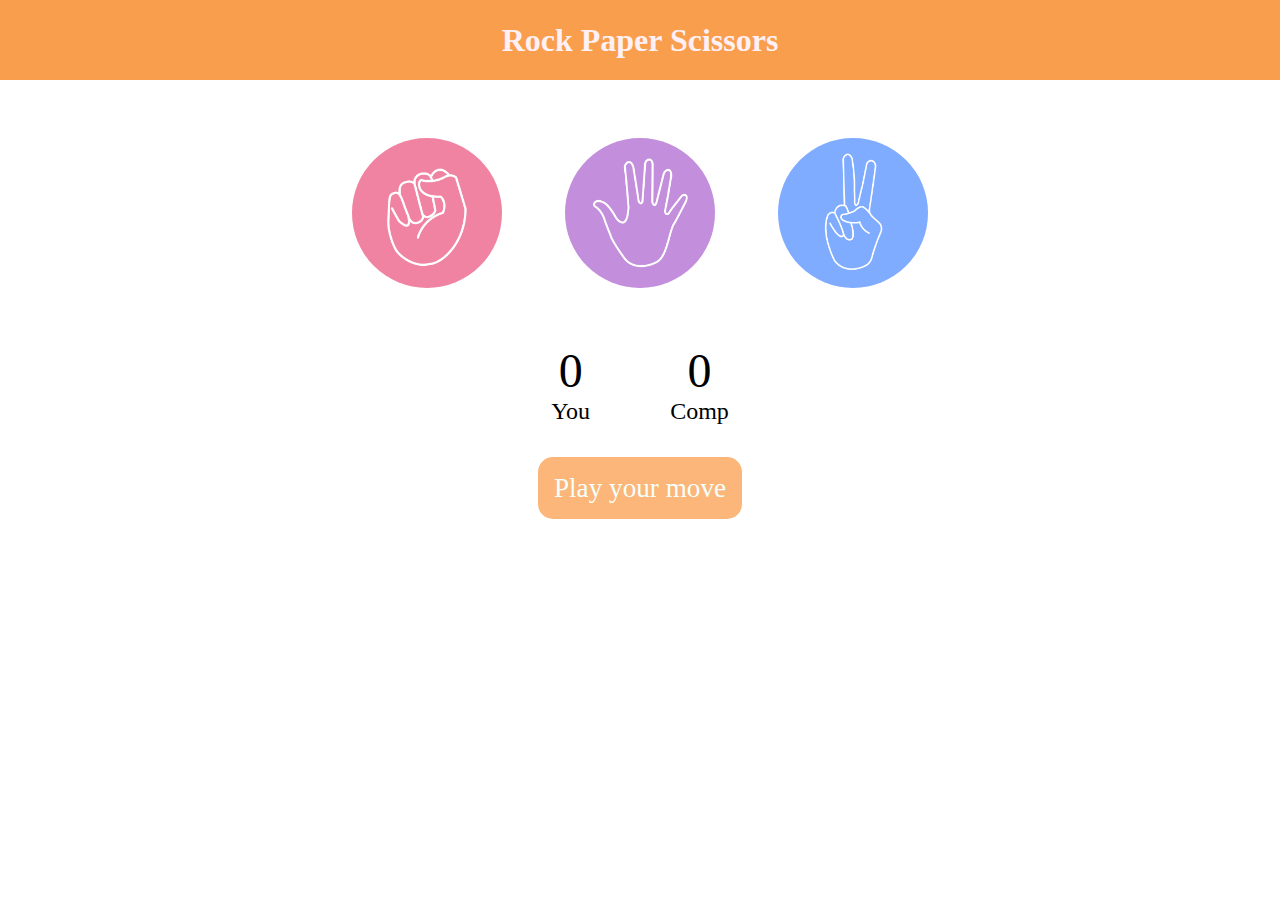
<file: RockPaperScissors/index.html>
<!DOCTYPE html>
<html lang="en">
<head>
    <meta charset="UTF-8">
    <meta name="viewport" content="width=device-width, initial-scale=1.0">
    <title>Rock Paper Scissors</title>
    <link rel="stylesheet" href="style.css">
</head>
<body>
    <h1>Rock Paper Scissors</h1>
    <div class="choices">
        <div class="choice" id="rock">
            <img src="images/rock.png">
        </div>
        <div class="choice" id="paper">
            <img src="images/paper.png">
        </div>
        <div class="choice" id="scissors">
            <img src="images/scissors.png">
        </div>
    </div>

    <div class="score-board">
        <div class="score">
            <p id="user-score">0</p>
            <p>You</p>
        </div>
        <div class="score">
            <p id="comp-score">0</p>
            <p>Comp</p>
        </div>
    </div>

    <div class="msg-container">
        <p id="msg">Play your move</p>
    </div>
    
    <script src="script.js"></script>
</body>
</html>
</file>
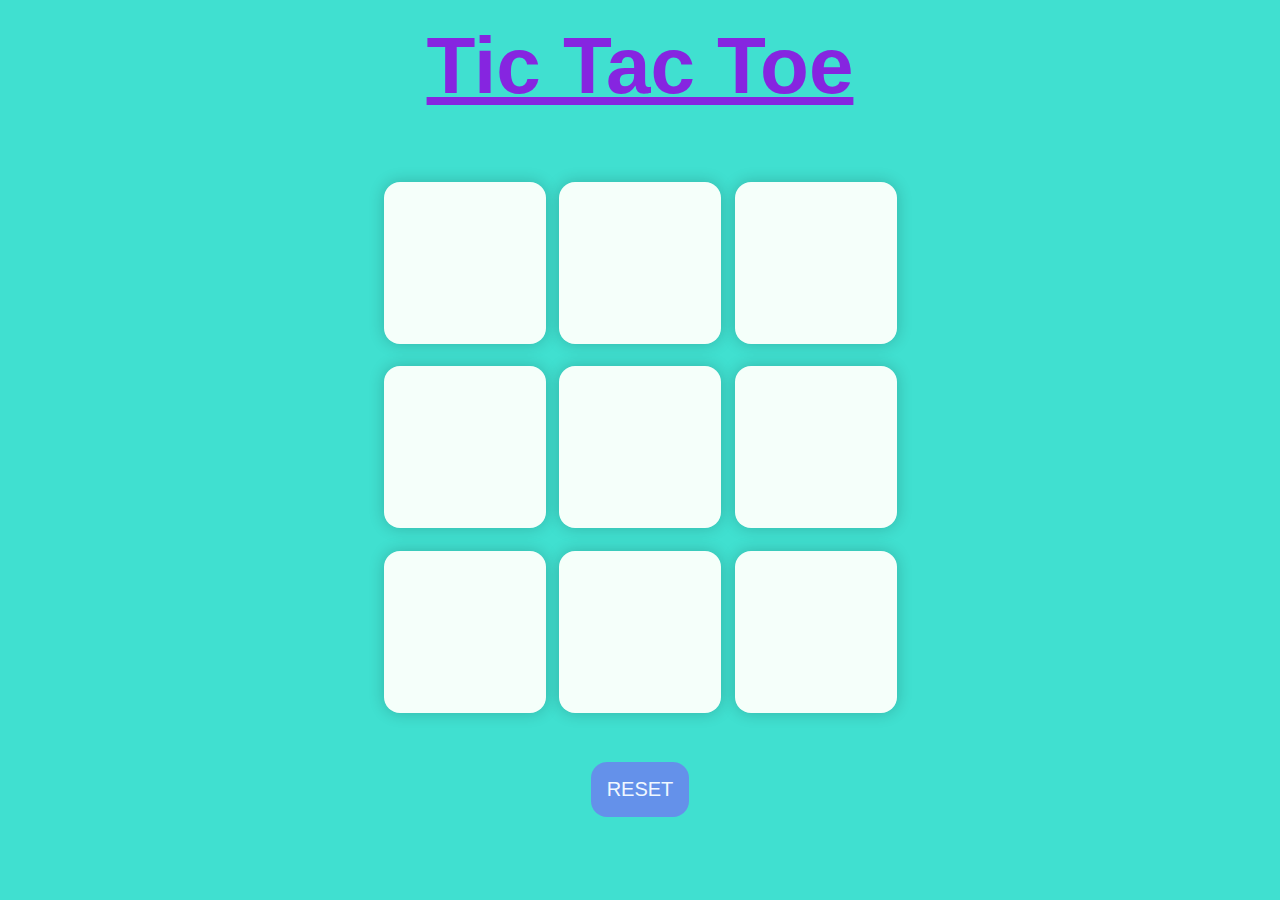
<file: TicTacToe/index.html>
<!DOCTYPE html>
<html lang="en">
<head>
    <meta charset="UTF-8">
    <meta name="viewport" content="width=device-width, initial-scale=1.0">
    <title>TicTacToe</title>
    <link rel="stylesheet" href="style.css">
</head>
<body>
    <main>
        <h1>Tic Tac Toe</h1>
        <div class="container">
            <div class="game">
                <button class="box"></button>
                <button class="box"></button>
                <button class="box"></button>
                <button class="box"></button>
                <button class="box"></button>
                <button class="box"></button>
                <button class="box"></button>
                <button class="box"></button>
                <button class="box"></button>
            </div>
        </div>
        <button id="reset-btn">RESET</button>
    </main>
    <script src="script.js"></script>
</body>
</html>
</file>
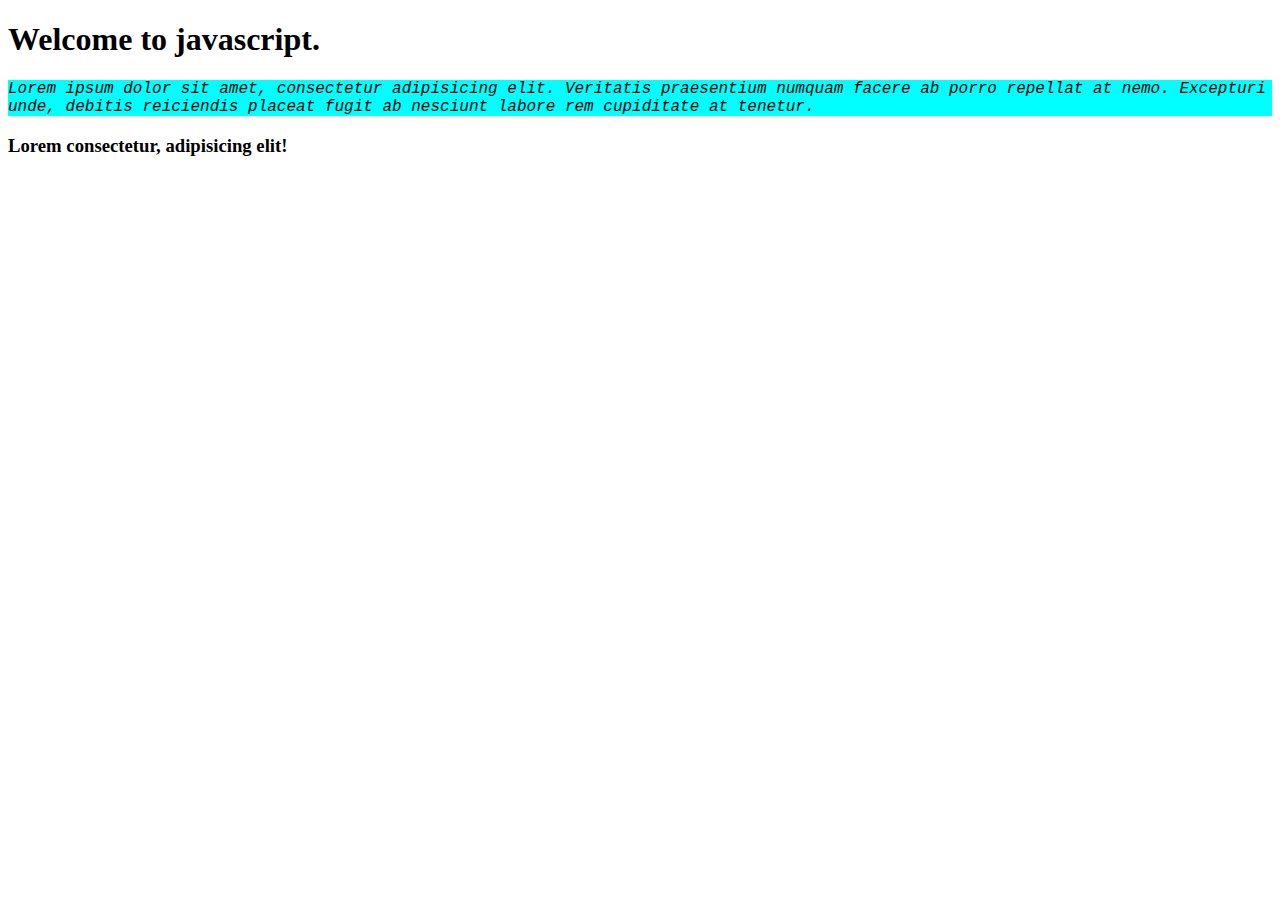
<file: Theory/dom.html>
<!DOCTYPE html>
<html lang="en">
<head>
    <meta charset="UTF-8">
    <meta name="viewport" content="width=device-width, initial-scale=1.0">
    <title>DOM</title>
    <link rel="stylesheet" href="dom.css">
</head>
<body>
    <div id="myid">
        <h1 id="head">Welcome to javascript.</h1>
        <p class="myp"><i>Lorem ipsum dolor sit amet, consectetur adipisicing elit. Veritatis praesentium numquam facere ab porro repellat at nemo. Excepturi unde, debitis reiciendis placeat fugit ab nesciunt labore rem cupiditate at tenetur.</i></p>
        <div class="mydiv"><h3>Lorem  consectetur, adipisicing elit!</h3></div>
    </div>
    <script src="dom.js"></script>
</body>
</html>
</file>
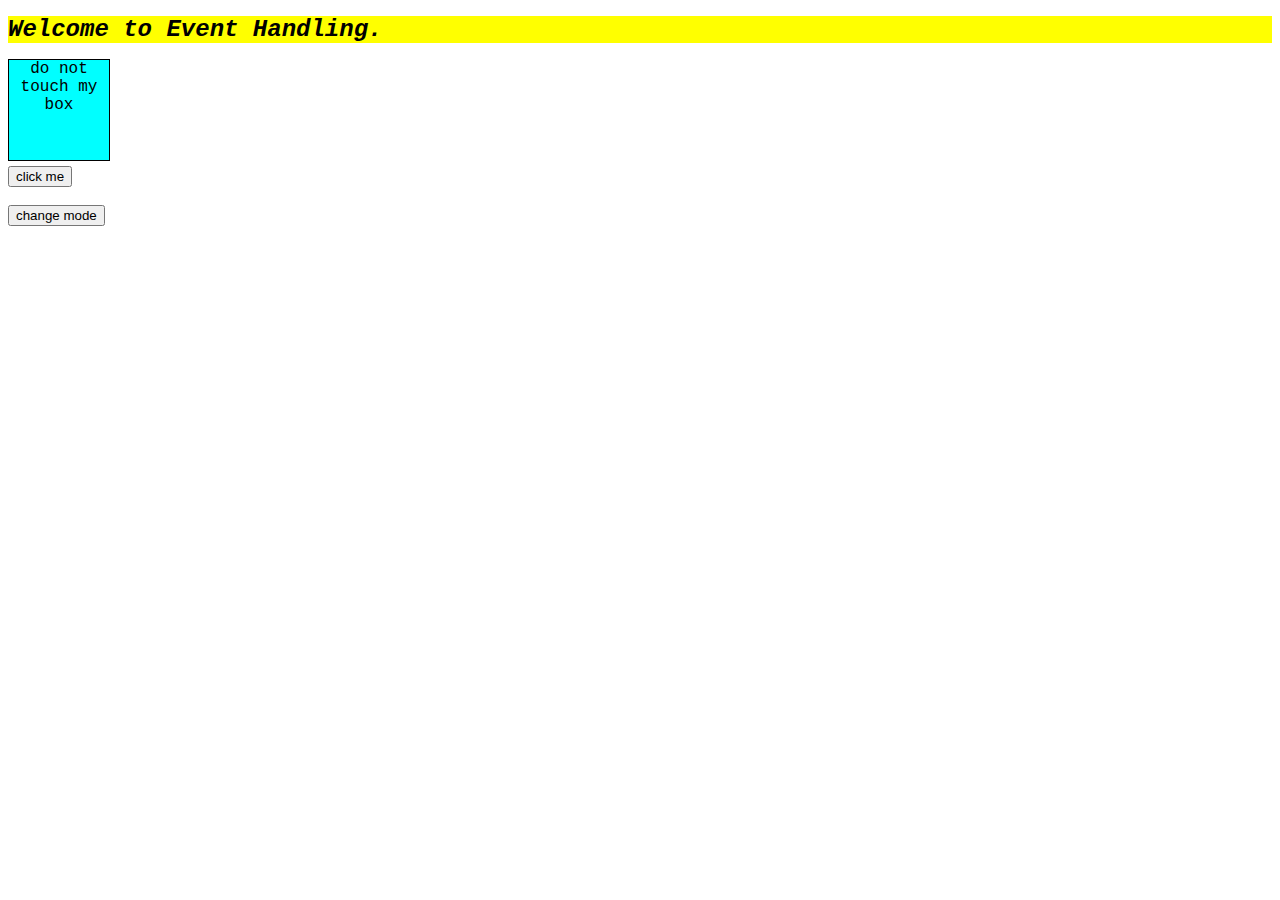
<file: Theory/event.html>
<!DOCTYPE html>
<html lang="en">
<head>
    <meta charset="UTF-8">
    <meta name="viewport" content="width=device-width, initial-scale=1.0">
    <title>Event</title>
    <link rel="stylesheet" href="event.css">
</head>
<body>
    <h1>Welcome to Event Handling.</h1>
    <div class="mybox"> do not touch my box</div>
    <button class="btn">click me</button><br><br>
    <button class="mod">change mode</button>
    <script src="event.js"></script>
</body>
</html>
</file>
<file: RockPaperScissors/style.css>
*{
    margin: 0px;
    padding: 0px;
    text-align: center;
}
h1{
    background-color:rgba(249, 151, 65, 0.936);
    color: lavenderblush;
    height: 5rem;
    line-height: 5rem;
}
.choices{
    display: flex;
    justify-content: center;
    align-items: center;
    margin-top: 50px;
    gap: 3rem;
}
.choice{
    height: 165px;
    width: 165px;
    display: flex;
    justify-content: center;
    align-items: center;
    border-radius: 50%;
}
.choice:hover{
    /* opacity: 0.5;  or background color*/ 
    cursor: pointer;
    background-color:rgba(251, 168, 95, 0.836) ;
}
img{
    height: 150px;
    width: 150px;
    object-fit: cover;
    border-radius: 50%;
}
.score-board{
    display: flex;
    justify-content: center;
    align-items:center;
    font-size: 1.5rem;
    margin-top: 3rem;
    gap: 5rem;
}
#user-score,#comp-score{
    font-size: 3rem;
}
.msg-container{
    margin-top: 3rem;
}
#msg{
    color:mintcream;
    background-color:rgba(251, 168, 95, 0.836);
    font-size: 1.7rem;
    display: inline;
    padding: 1rem;
    border-radius: 15px;
}
</file>
<file: TicTacToe/style.css>
*{
    margin: 0px;
    padding: 0px;
}
body{
    background-color:turquoise;
    text-align: center;
}
.container{
    height: 70vh;
    display: flex;
    justify-content: center;
    align-items: center;
}
.game{
    height: 60vmin;
    width: 60vmin;
    display: flex;
    flex-wrap: wrap;
    justify-content: center;
    align-items: center;
    gap: 1.5vmin;
}
h1{
    padding: 20px;
    font-size: 80px;
    color:rgb(134, 37, 224);
    text-decoration:underline;
    font-family: 'Segoe UI', Tahoma, Geneva, Verdana, sans-serif;
}

.box{
    height: 18vmin;
    width: 18vmin;
    border-radius: 1rem;
    border: none;
    box-shadow: 0 0 1rem rgba(0,0,0,0.2);
    font-size: 8vmin;
    font-weight: 400;
    color:slateblue;
    background-color:mintcream;
    cursor: pointer;
}
#reset-btn{
    padding: 1rem;
    font-size: 1.25rem;
    font-weight: 400px;
    background-color:rgba(131, 82, 255, 0.553);
    color: aliceblue;
    border: none;
    border-radius: 1rem;
    font-family: 'Segoe UI', Tahoma, Geneva, Verdana, sans-serif;
    cursor: pointer;
}
</file>
<file: Theory/dom.css>
.myp{
    background-color: cyan;
    font-family: 'Courier New', Courier, monospace;
}
.newpara{
    background-color: yellow;
    font-family: Arial, Helvetica, sans-serif;
}
</file>
<file: Theory/event.css>
.mybox{
    width: 100px;
    height: 100px;
    background-color: aqua;
    border: 1px solid black;
    text-align: center;
    font-family: 'Courier New', Courier, monospace;
    margin-bottom: 5px;
}
h1{
    background-color: yellow;
    font-size: x-large;
    font-style: italic;
    font-family: 'Courier New', Courier, monospace;
}
</file>
